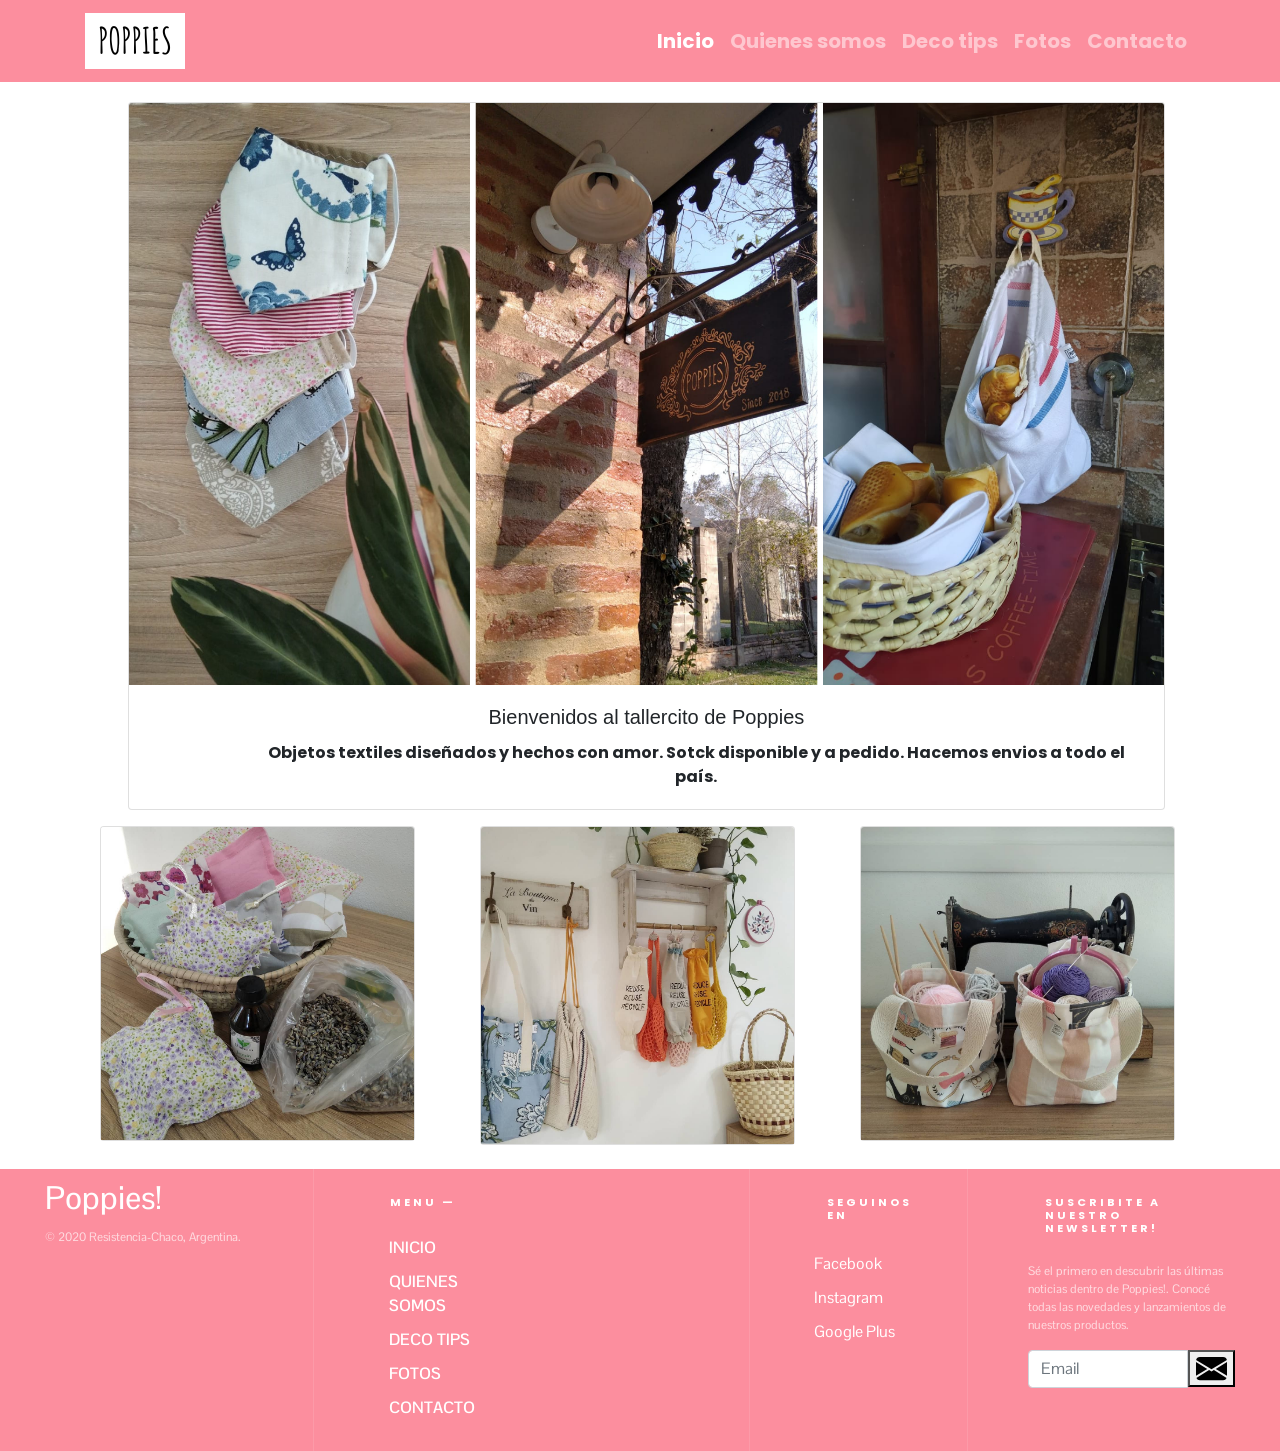
<file: index.html>
<!DOCTYPE html>
<html lang="en">
<head>
    <meta charset="UTF-8">
    <title>Poppies</title>
    <meta name="description" content="Bienvenidos a Poppies! Objetos diseñados y hechos con amor! Stock disponible y a pedido">
    <meta name="keywords" content="Poppies, tela, manualidades, resistencia, emprendimiento, home page, hecho a mano, con amor">
    <meta name="viewport" content="width=device-width, initial-scale=1, shrink-to-fit=no">
    <link rel="stylesheet" href="https://cdn.jsdelivr.net/npm/bootstrap@4.5.3/dist/css/bootstrap.min.css" integrity="sha384-TX8t27EcRE3e/ihU7zmQxVncDAy5uIKz4rEkgIXeMed4M0jlfIDPvg6uqKI2xXr2" crossorigin="anonymous">
    <link rel="stylesheet" href="scss/style.css">
    <link rel="icon" type="image/JPG" href="imagenes/logo3.png"/>
    <link href="https://fonts.googleapis.com/css2?family=Pontano+Sans&display=swap" rel="stylesheet">
    <link href="https://fonts.googleapis.com/css2?family=Amatic+SC:wght@400;700&family=Poppins:ital,wght@1,100&display=swap" rel="stylesheet">
</head>
<body>
    
    <nav class="navbar navbar-expand-lg navbar-dark bg-mio"><!--Inicio Menu nav-->
      <div class="container">
        <a class="navbar-brand" href="index.html">
              <img src="imagenes/marca.png" alt="">
            </a>
        <button class="navbar-toggler" type="button" data-toggle="collapse" data-target="#navbarResponsive" aria-controls="navbarResponsive" aria-expanded="false" aria-label="Toggle navigation">
              <span class="navbar-toggler-icon"></span>
            </button>
        <div class="collapse navbar-collapse" id="navbarResponsive">
          <ul class="navbar-nav ml-auto">
            <li class="nav-item active">
              <a class="nav-link" href="index.html">Inicio
                    <span class="sr-only">(current)</span>
                  </a>
            </li>
            <li class="nav-item">
              <a class="nav-link" href="quienessomos.html">Quienes somos </a>
            </li>
            <li class="nav-item">
              <a class="nav-link" href="productos.html">Deco tips</a>
            </li>
            <li class="nav-item">
              <a class="nav-link" href="fotos.html">Fotos</a>
            </li>
            <li class="nav-item">
              <a class="nav-link" href="contacto.html">Contacto</a>
            </li>
           
          </ul>
        </div>
      </div><!--Fin Menu Nav-->
    </nav>
    <div class="mioPrincipal"><!--Inicio imagen Principal-->
    <div class="card mb-3">
      <img class="card-img-top" src="imagenes/principal.png" alt="Card image cap">
      <div class="card-body">
        <h5 class="card-title">Bienvenidos al tallercito de Poppies</h5>
        <p class="card-text">Objetos textiles diseñados y hechos con amor. Sotck disponible y a pedido. Hacemos envios a todo el país.</p>
      </div>
    </div>
  </div><!--Fin Imagen Princial-->
  <div class="container"><!--Fotos principal-->

    <div class="card-deck row">
    
      <div class="col-xs-12 col-sm-6 col-md-4">
      <div class="card">
    
        <div class="view overlay">
          <a href="https://www.instagram.com/p/CIqY_SsgcA0/?utm_source=ig_web_copy_link"> 
            <img class="card-img-top" src="imagenes/insta1.jpeg" alt="Poppies">
          </a>
          
          </a>
        </div>
      </div>
      </div>
    
      <div class="col-xs-12 col-sm-6 col-md-4">
      <div class="card mb-4">
    
        <div class="view overlay">
          <a href="https://www.instagram.com/p/CHjSX4cAMLw/"> 
            <img class="card-img-top" src="imagenes/insta2.jpeg" alt="Card image cap">
          </a>
        </div>
      </div>
    </div>
    
    <div class="col-xs-12 col-sm-6 col-md-4">
      <div class="card mb-4">
    
        <div class="view overlay">
          <a href="https://www.instagram.com/p/CGsExP8Ahax/"> 
            <img class="card-img-top" src="imagenes/insta3.jpeg" alt="Card image cap">
          </a>
        
        </div>
      </div>
    </div>
    
    </div>
      
    </div><!--Fin fotos principal-->
  <footer class="footer-bs"><!--Inicio Footer-->
    <div class="row">
      <div class="col-md-3 footer-brand animated fadeInLeft">
          <h2>Poppies!</h2>
            <p>© 2020 Resistencia-Chaco, Argentina.</p>
        </div>
      <div class="col-md-4 footer-nav animated fadeInUp">
          <h4>Menu —</h4>
          <div class="col-md-6">
                <ul class="pages">
                    <li><a href="index.html">Inicio</a></li>
                    <li><a href="quienessomos.html">Quienes somos</a></li>
                    <li><a href="productos.html">Deco tips</a></li>
                    <li><a href="fotos.html">Fotos</a></li>
                    <li><a href="contacto.html">Contacto</a></li>
                </ul>
            </div>
        </div>
      <div class="col-md-2 footer-social animated fadeInDown">
          <h4>Seguinos en</h4>
          <ul>
              <li><a href="#">Facebook</a></li>
              <li><a href="#">Instagram</a></li>
              <li><a href="#">Google Plus</a></li>
            </ul>
        </div>
      <div class="col-md-3 footer-ns animated fadeInRight">
          <h4>Suscribite a nuestro Newsletter!</h4>
            <p>Sé el primero en descubrir las últimas noticias dentro de Poppies!. Conocé todas las novedades y lanzamientos de nuestros productos.</p>
            <p>
                <div class="input-group">
                  <input type="text" class="form-control" placeholder="Email">
                  <span class="input-group-btn">
                    <button><svg width="31px" height="31px" viewBox="0 0 16 16" class="bi bi-envelope-fill" fill="currentColor" xmlns="http://www.w3.org/2000/svg">
                      <path fill-rule="evenodd" d="M.05 3.555A2 2 0 0 1 2 2h12a2 2 0 0 1 1.95 1.555L8 8.414.05 3.555zM0 4.697v7.104l5.803-3.558L0 4.697zM6.761 8.83l-6.57 4.027A2 2 0 0 0 2 14h12a2 2 0 0 0 1.808-1.144l-6.57-4.027L8 9.586l-1.239-.757zm3.436-.586L16 11.801V4.697l-5.803 3.546z"/>
                    </svg>  </button>                
                  </span>
                </div>
             </p>
        </div>
    </div>
</footer><!--Fin Footer-->
  <script src="https://code.jquery.com/jquery-3.2.1.slim.min.js" integrity="sha384-KJ3o2DKtIkvYIK3UENzmM7KCkRr/rE9/Qpg6aAZGJwFDMVNA/GpGFF93hXpG5KkN" crossorigin="anonymous"></script>
  <script src="https://cdnjs.cloudflare.com/ajax/libs/popper.js/1.12.9/umd/popper.min.js" integrity="sha384-ApNbgh9B+Y1QKtv3Rn7W3mgPxhU9K/ScQsAP7hUibX39j7fakFPskvXusvfa0b4Q" crossorigin="anonymous"></script>
  <script src="https://maxcdn.bootstrapcdn.com/bootstrap/4.0.0/js/bootstrap.min.js" integrity="sha384-JZR6Spejh4U02d8jOt6vLEHfe/JQGiRRSQQxSfFWpi1MquVdAyjUar5+76PVCmYl" crossorigin="anonymous"></script>
</body>
</html>
</file>
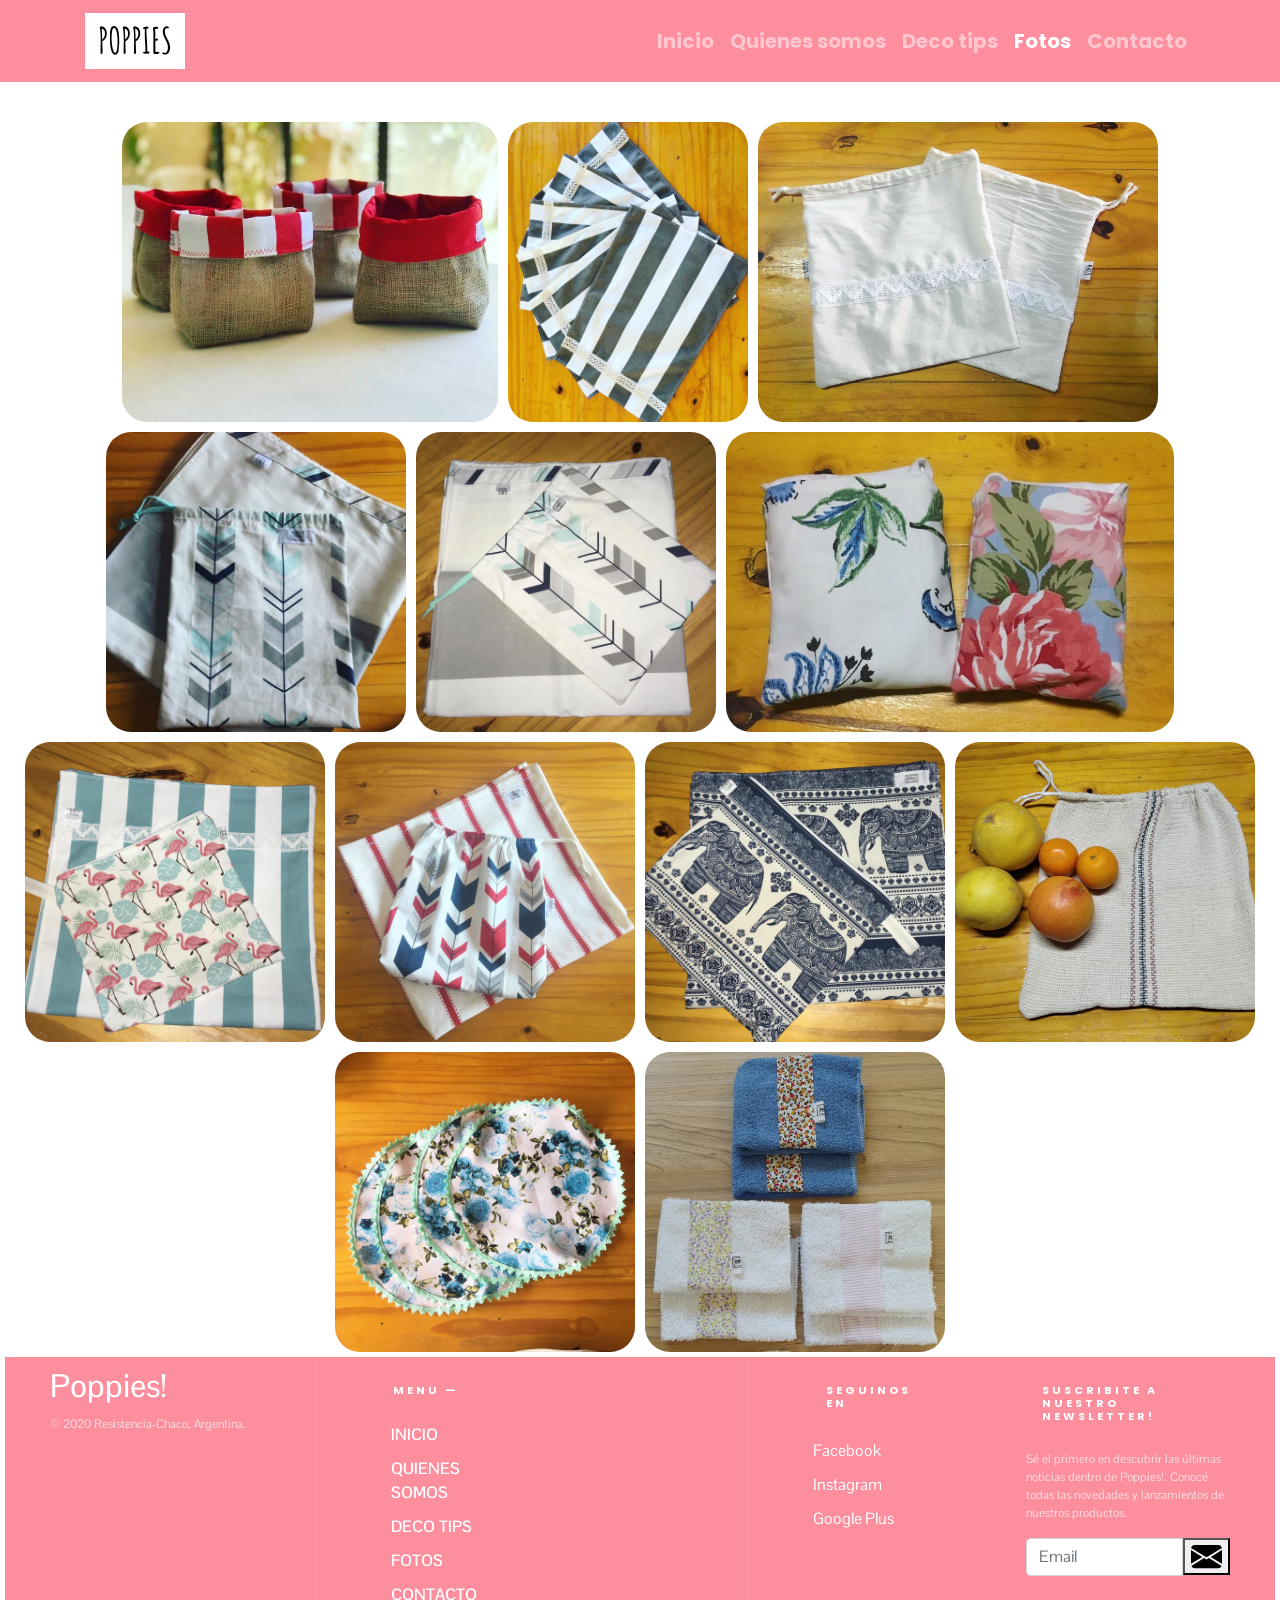
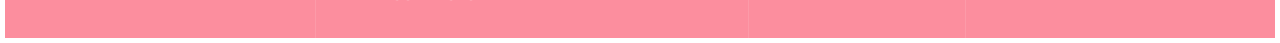
<file: fotos.html>
<!DOCTYPE html>
<html lang="en">
<head>
    <meta charset="UTF-8">
    <meta name="viewport" content="width=device-width, initial-scale=1.0">
    <title>Poppies - Fotos</title>
    <meta name="description" content="Bienvenidos a Poppies! Objetos diseñados y hechos con amor! Stock disponible y a pedido">
    <meta name="keywords" content="Poppies, tela, manualidades, resistencia, emprendimiento, fotos, hecho a mano, con amor">
    <link rel="stylesheet" href="https://cdn.jsdelivr.net/npm/bootstrap@4.5.3/dist/css/bootstrap.min.css" integrity="sha384-TX8t27EcRE3e/ihU7zmQxVncDAy5uIKz4rEkgIXeMed4M0jlfIDPvg6uqKI2xXr2" crossorigin="anonymous">
    <link rel="stylesheet" href="scss/style.css">
    <link rel="icon" type="image/JPG" href="imagenes/logo3.png"/>
    <link href="https://fonts.googleapis.com/css2?family=Pontano+Sans&display=swap" rel="stylesheet">
    <link href="https://fonts.googleapis.com/css2?family=Amatic+SC:wght@400;700&family=Poppins:ital,wght@1,100&display=swap" rel="stylesheet">
    
    <meta name="viewport" content="width=device-width, initial-scale=1"> 
</head>
<body>
    <header>

    </header>
      <nav class="navbar navbar-expand-lg navbar-dark bg-mio static-top"><!--Inicio Menu nav-->
        <div class="container">
          <a class="navbar-brand" href="index.html">
                <img src="imagenes/marca.png" alt="">
              </a>
          <button class="navbar-toggler" type="button" data-toggle="collapse" data-target="#navbarResponsive" aria-controls="navbarResponsive" aria-expanded="false" aria-label="Toggle navigation">
                <span class="navbar-toggler-icon"></span>
              </button>
          <div class="collapse navbar-collapse" id="navbarResponsive">
            <ul class="navbar-nav ml-auto">
              <li class="nav-item">
                <a class="nav-link" href="index.html">Inicio</a>
              </li>
              <li class="nav-item">
                <a class="nav-link" href="quienessomos.html">Quienes somos</a>
              </li>
              <li class="nav-item">
                <a class="nav-link" href="productos.html">Deco tips</a>
              </li>
              <li class="nav-item active">
                <a class="nav-link" href="fotos.html">Fotos
                      <span class="sr-only">(current)</span>
                    </a>
              </li>
              <li class="nav-item">
                <a class="nav-link" href="contacto.html">Contacto</a>
              </li>
             
            </ul>
          </div>
        </div>
      </nav><!--Fin Menu Nav-->
      <div class="galery-container">
        <div class="image">
          <img class="imgg" src="imagenes/img1.jpeg"
            alt="Imagen 1"
          />
        </div>
        <div class="image">
          <img class="imgg" src="imagenes/img2.jpeg"
            alt="Imagen 1"
          />
        </div> <div class="image">
          <img class="imgg" src="imagenes/img3.jpeg"
            alt="Imagen 1"
          />
        </div> <div class="image">
          <img class="imgg" src="imagenes/img4.jpeg"
            alt="Imagen 1"
          />
        </div> <div class="image">
          <img class="imgg" src="imagenes/img5.jpeg"
            alt="Imagen 1"
          />
        </div> <div class="image">
          <img class="imgg" src="imagenes/img6.jpeg"
            alt="Imagen 1"
          />
        </div> <div class="image">
          <img class="imgg" src="imagenes/img7.jpeg"
            alt="Imagen 1"
          />
        </div> <div class="image">
          <img class="imgg" src="imagenes/img8.jpeg"
            alt="Imagen 1"
          />
        </div> <div class="image">
          <img class="imgg" src="imagenes/img9.jpeg"
            alt="Imagen 1"
          />
        </div> <div class="image">
          <img class="imgg" src="imagenes/img10.jpeg"
            alt="Imagen 1"
          />
        </div> <div class="image">
          <img class="imgg" src="imagenes/img11.jpeg"
            alt="Imagen 1"
          />
        </div> <div class="image">
          <img class="imgg" src="imagenes/img12.jpeg"
            alt="Imagen 1"
          />
        </div>

      <footer class="footer-bs"><!--Inicio Footer-->
        <div class="row">
          <div class="col-md-3 footer-brand animated fadeInLeft">
              <h2>Poppies!</h2>
                <p>© 2020 Resistencia-Chaco, Argentina.</p>
            </div>
          <div class="col-md-4 footer-nav animated fadeInUp">
              <h4>Menu —</h4>
              <div class="col-md-6">
                    <ul class="pages">
                        <li><a href="index.html">Inicio</a></li>
                        <li><a href="quienessomos.html">Quienes somos</a></li>
                        <li><a href="productos.html">Deco tips</a></li>
                        <li><a href="fotos.html">Fotos</a></li>
                        <li><a href="contacto.html">Contacto</a></li>
                    </ul>
                </div>
            </div>
          <div class="col-md-2 footer-social animated fadeInDown">
              <h4>Seguinos en</h4>
              <ul>
                  <li><a href="#">Facebook</a></li>
                  <li><a href="#">Instagram</a></li>
                  <li><a href="#">Google Plus</a></li>
                </ul>
            </div>
          <div class="col-md-3 footer-ns animated fadeInRight">
              <h4>Suscribite a nuestro Newsletter!</h4>
                <p>Sé el primero en descubrir las últimas noticias dentro de Poppies!. Conocé todas las novedades y lanzamientos de nuestros productos.</p>
                <p>
                    <div class="input-group">
                      <input type="text" class="form-control" placeholder="Email">
                      <span class="input-group-btn">
                        <button><svg width="31px" height="31px" viewBox="0 0 16 16" class="bi bi-envelope-fill" fill="currentColor" xmlns="http://www.w3.org/2000/svg">
                          <path fill-rule="evenodd" d="M.05 3.555A2 2 0 0 1 2 2h12a2 2 0 0 1 1.95 1.555L8 8.414.05 3.555zM0 4.697v7.104l5.803-3.558L0 4.697zM6.761 8.83l-6.57 4.027A2 2 0 0 0 2 14h12a2 2 0 0 0 1.808-1.144l-6.57-4.027L8 9.586l-1.239-.757zm3.436-.586L16 11.801V4.697l-5.803 3.546z"/>
                        </svg>  </button>                
                      </span>
                    </div>
                 </p>
            </div>
        </div>
    </footer><!--Fin Footer-->
        <script src="https://code.jquery.com/jquery-3.2.1.slim.min.js" integrity="sha384-KJ3o2DKtIkvYIK3UENzmM7KCkRr/rE9/Qpg6aAZGJwFDMVNA/GpGFF93hXpG5KkN" crossorigin="anonymous"></script>
  <script src="https://cdnjs.cloudflare.com/ajax/libs/popper.js/1.12.9/umd/popper.min.js" integrity="sha384-ApNbgh9B+Y1QKtv3Rn7W3mgPxhU9K/ScQsAP7hUibX39j7fakFPskvXusvfa0b4Q" crossorigin="anonymous"></script>
  <script src="https://maxcdn.bootstrapcdn.com/bootstrap/4.0.0/js/bootstrap.min.js" integrity="sha384-JZR6Spejh4U02d8jOt6vLEHfe/JQGiRRSQQxSfFWpi1MquVdAyjUar5+76PVCmYl" crossorigin="anonymous"></script>
</body>

</html>
</file>
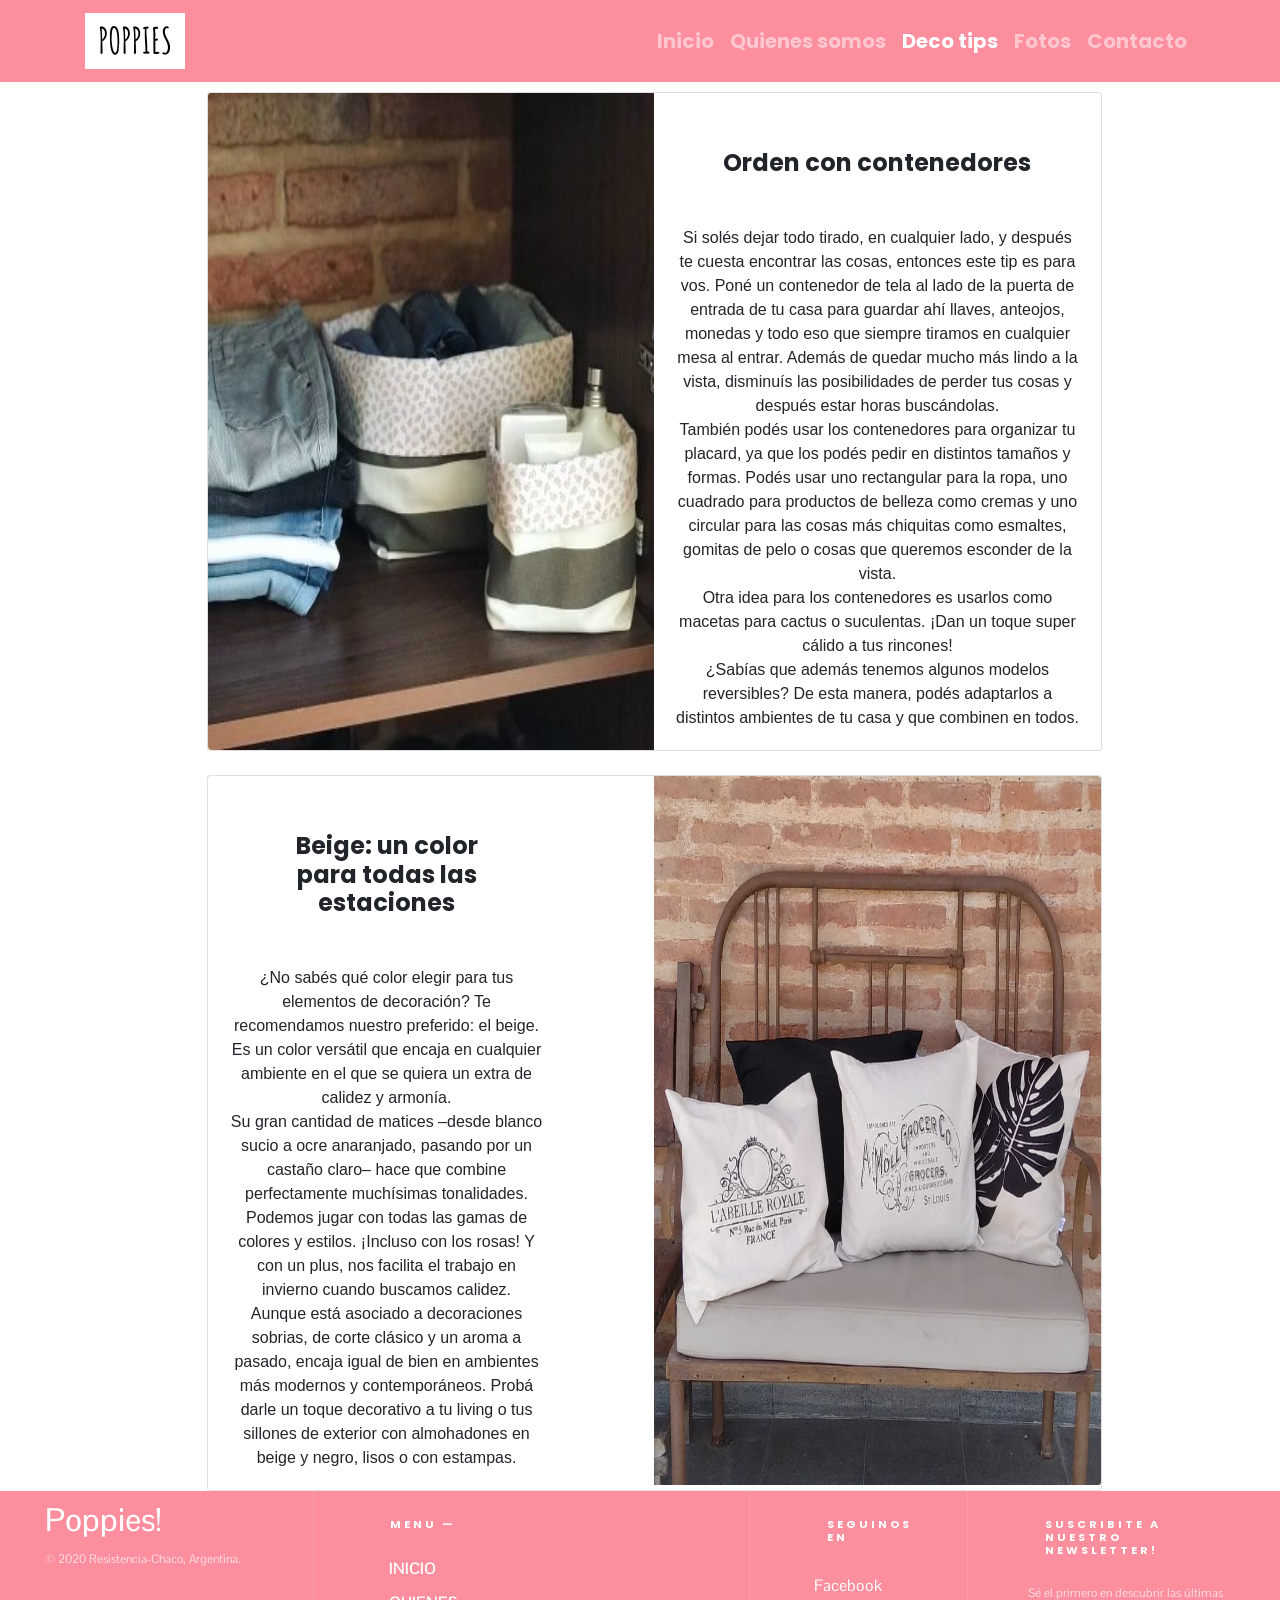
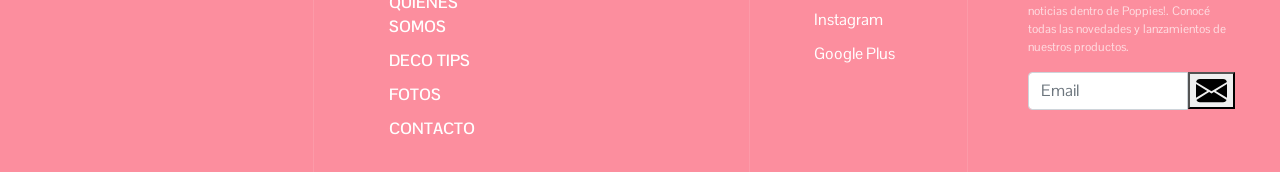
<file: productos.html>
<!DOCTYPE html>
<html lang="en">
<head>
    <meta charset="UTF-8">
    <meta name="viewport" content="width=device-width, initial-scale=1.0">
    <title>Poppies Deco - Tips!</title>
    <meta name="description" content="Bienvenidos a Poppies! Objetos diseñados y hechos con amor! Stock disponible y a pedido">
    <meta name="keywords" content="Poppies, tela, manualidades, resistencia, emprendimiento, deco tips, hecho a mano, con amor">
    <link rel="stylesheet" href="https://cdn.jsdelivr.net/npm/bootstrap@4.5.3/dist/css/bootstrap.min.css" integrity="sha384-TX8t27EcRE3e/ihU7zmQxVncDAy5uIKz4rEkgIXeMed4M0jlfIDPvg6uqKI2xXr2" crossorigin="anonymous">
    <link rel="stylesheet" href="scss/style.css">
    <link rel="icon" type="image/JPG" href="imagenes/logo3.png"/>
    <link href="https://fonts.googleapis.com/css2?family=Pontano+Sans&display=swap" rel="stylesheet">
    <link href="https://fonts.googleapis.com/css2?family=Amatic+SC:wght@400;700&family=Poppins:ital,wght@1,100&display=swap" rel="stylesheet">
    <meta name="viewport" content="width=device-width, initial-scale=1"> 
</head>
<body>
      <nav class="navbar navbar-expand-lg navbar-dark bg-mio static-top"><!--Inicio Menu nav-->
        <div class="container">
          <a class="navbar-brand" href="index.html">
                <img src="imagenes/marca.png" alt="">
              </a>
          <button class="navbar-toggler" type="button" data-toggle="collapse" data-target="#navbarResponsive" aria-controls="navbarResponsive" aria-expanded="false" aria-label="Toggle navigation">
                <span class="navbar-toggler-icon"></span>
              </button>
          <div class="collapse navbar-collapse" id="navbarResponsive">
            <ul class="navbar-nav ml-auto">
              <li class="nav-item">
                <a class="nav-link" href="index.html">Inicio</a>
              </li>
              <li class="nav-item">
                <a class="nav-link" href="quienessomos.html">Quienes somos</a>
              </li>
              <li class="nav-item active">
                <a class="nav-link" href="productos.html">Deco tips
                      <span class="sr-only">(current)</span>
                    </a>
              </li>
              <li class="nav-item">
                <a class="nav-link" href="fotos.html">Fotos</a>
              </li>
              <li class="nav-item">
                <a class="nav-link" href="contacto.html">Contacto</a>
              </li>
             
            </ul>
          </div>
        </div>
      </nav>  <!--Fin Menu Nav-->     
      <div class="container container__mio"><!--Inicio cards deco-->
    
        <div class="card card-horizontal card-responsive">
            <img class="card-img-top" src="imagenes/tip1.jpeg" alt="Card image cap">
            <div class="card-body">
                <h4 class="card-title">Orden con contenedores</h4>
                <div class="card-text-card">
                  Si solés dejar todo tirado, en cualquier lado, y después te cuesta encontrar las cosas, entonces este tip es para vos. 
                  Poné un contenedor de tela al lado de la puerta de entrada de tu casa para guardar ahí llaves, anteojos, monedas y todo eso que siempre tiramos en cualquier mesa al entrar. Además de quedar mucho más lindo a la vista, disminuís las posibilidades de perder tus cosas y después estar horas buscándolas. 
                  <div>También podés usar los contenedores para organizar tu placard, ya que los podés pedir en distintos tamaños y formas. Podés usar uno rectangular para la ropa, uno cuadrado para productos de belleza como cremas y uno circular para las cosas más chiquitas como esmaltes, gomitas de pelo o cosas que queremos esconder de la vista.</div>
                  <div>Otra idea para los contenedores es usarlos como macetas para cactus o suculentas. ¡Dan un toque super cálido a tus rincones!</div>
                  <div>¿Sabías que además tenemos algunos modelos reversibles? De esta manera, podés adaptarlos a distintos ambientes de tu casa y que combinen en todos.</div>
                </div>
            </div>
        </div>
    
<br />


<div class="card card-horizontal card-responsive">
            <div class="card-body">
                <h4 class="card-title">Beige: un color para todas las estaciones</h4>
                <div class="card-text-card">
                  ¿No sabés qué color elegir para tus elementos de decoración? Te recomendamos nuestro preferido: el beige. Es un color versátil que encaja en cualquier ambiente en el que se quiera un extra de calidez y armonía. 
                  <div>Su gran cantidad de matices –desde blanco sucio a ocre anaranjado, pasando por un castaño claro– hace que combine perfectamente muchísimas tonalidades. Podemos jugar con todas las gamas de colores y estilos. ¡Incluso con los rosas! Y con un plus, nos facilita el trabajo en invierno cuando buscamos calidez. </div>
                  Aunque está asociado a decoraciones sobrias, de corte clásico y un aroma a pasado, encaja igual de bien en ambientes más modernos y contemporáneos. 
                  Probá darle un toque decorativo a tu living o tus sillones de exterior con almohadones en beige y negro, lisos o con estampas.
                </div>
            </div>
            <img class="card-img-bottom" src="imagenes/tip3.jpeg" alt="Card image cap">
        </div>

</div><!--Fin cards deco-->
    
<footer class="footer-bs"><!--Inicio Footer-->
  <div class="row">
    <div class="col-md-3 footer-brand animated fadeInLeft">
        <h2>Poppies!</h2>
          <p>© 2020 Resistencia-Chaco, Argentina.</p>
      </div>
    <div class="col-md-4 footer-nav animated fadeInUp">
        <h4>Menu —</h4>
        <div class="col-md-6">
              <ul class="pages">
                  <li><a href="index.html">Inicio</a></li>
                  <li><a href="quienessomos.html">Quienes somos</a></li>
                  <li><a href="productos.html">Deco tips</a></li>
                  <li><a href="fotos.html">Fotos</a></li>
                  <li><a href="contacto.html">Contacto</a></li>
              </ul>
          </div>
      </div>
    <div class="col-md-2 footer-social animated fadeInDown">
        <h4>Seguinos en</h4>
        <ul>
            <li><a href="#">Facebook</a></li>
            <li><a href="#">Instagram</a></li>
            <li><a href="#">Google Plus</a></li>
          </ul>
      </div>
    <div class="col-md-3 footer-ns animated fadeInRight">
        <h4>Suscribite a nuestro Newsletter!</h4>
          <p>Sé el primero en descubrir las últimas noticias dentro de Poppies!. Conocé todas las novedades y lanzamientos de nuestros productos.</p>
          <p>
              <div class="input-group">
                <input type="text" class="form-control" placeholder="Email">
                <span class="input-group-btn">
                  <button><svg width="31px" height="31px" viewBox="0 0 16 16" class="bi bi-envelope-fill" fill="currentColor" xmlns="http://www.w3.org/2000/svg">
                    <path fill-rule="evenodd" d="M.05 3.555A2 2 0 0 1 2 2h12a2 2 0 0 1 1.95 1.555L8 8.414.05 3.555zM0 4.697v7.104l5.803-3.558L0 4.697zM6.761 8.83l-6.57 4.027A2 2 0 0 0 2 14h12a2 2 0 0 0 1.808-1.144l-6.57-4.027L8 9.586l-1.239-.757zm3.436-.586L16 11.801V4.697l-5.803 3.546z"/>
                  </svg>  </button>                
                </span>
              </div>
           </p>
      </div>
  </div>
</footer><!--Fin Footer-->
    <script src="https://code.jquery.com/jquery-3.2.1.slim.min.js" integrity="sha384-KJ3o2DKtIkvYIK3UENzmM7KCkRr/rE9/Qpg6aAZGJwFDMVNA/GpGFF93hXpG5KkN" crossorigin="anonymous"></script>
  <script src="https://cdnjs.cloudflare.com/ajax/libs/popper.js/1.12.9/umd/popper.min.js" integrity="sha384-ApNbgh9B+Y1QKtv3Rn7W3mgPxhU9K/ScQsAP7hUibX39j7fakFPskvXusvfa0b4Q" crossorigin="anonymous"></script>
  <script src="https://maxcdn.bootstrapcdn.com/bootstrap/4.0.0/js/bootstrap.min.js" integrity="sha384-JZR6Spejh4U02d8jOt6vLEHfe/JQGiRRSQQxSfFWpi1MquVdAyjUar5+76PVCmYl" crossorigin="anonymous"></script>
</body>
</html>
</file>
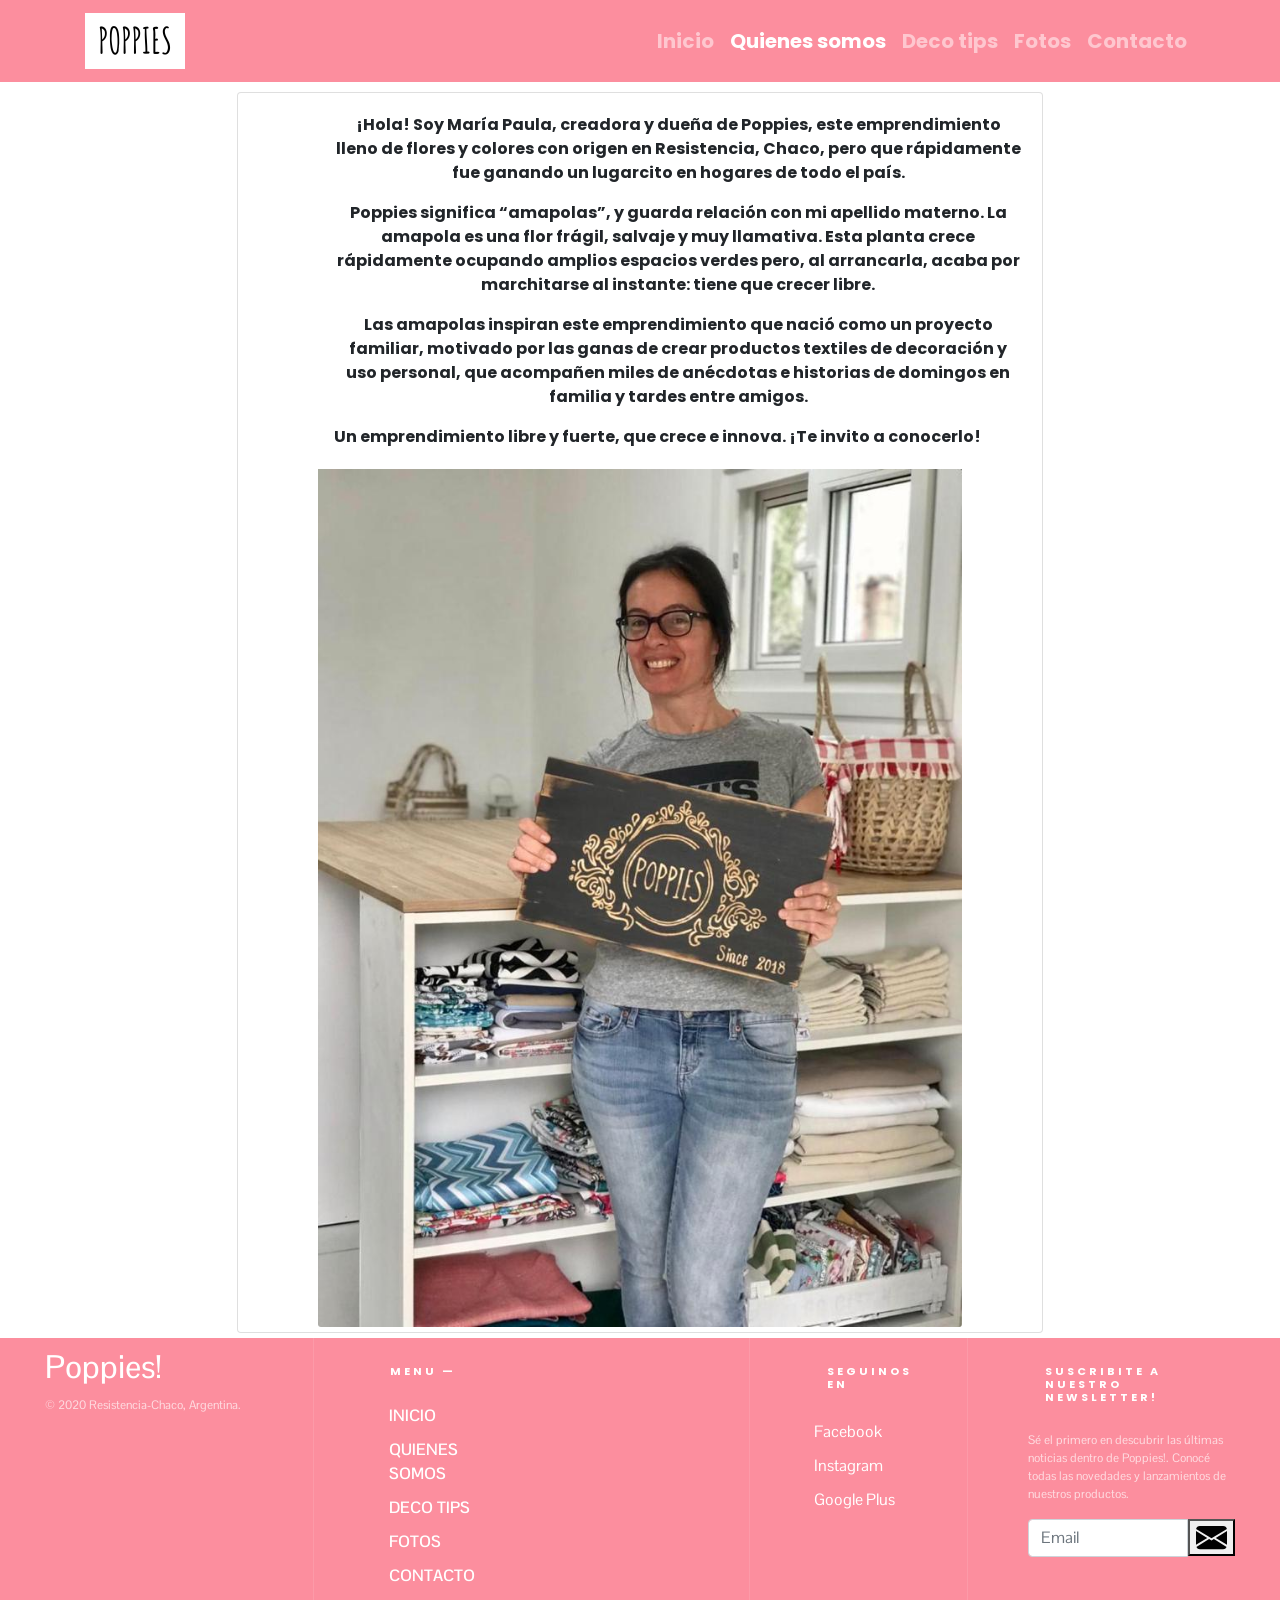
<file: quienessomos.html>
<!DOCTYPE html>
<html lang="en">
<head>
    <meta charset="UTF-8">
    <meta name="viewport" content="width=device-width, initial-scale=1.0">
    <title>Poppies - Nuestra historia!</title>
    <meta name="description" content="Bienvenidos a Poppies! Objetos diseñados y hechos con amor! Stock disponible y a pedido">
    <meta name="keywords" content="Poppies, tela, manualidades, resistencia, emprendimiento, nuestra historia, quienes somos, hecho a mano, con amor">
    <link rel="stylesheet" href="https://cdn.jsdelivr.net/npm/bootstrap@4.5.3/dist/css/bootstrap.min.css" integrity="sha384-TX8t27EcRE3e/ihU7zmQxVncDAy5uIKz4rEkgIXeMed4M0jlfIDPvg6uqKI2xXr2" crossorigin="anonymous">
    <link rel="stylesheet" href="scss/style.css">
    <link rel="icon" type="image/JPG" href="imagenes/logo3.png"/>
    <link href="https://fonts.googleapis.com/css2?family=Pontano+Sans&display=swap" rel="stylesheet">
    <link href="https://fonts.googleapis.com/css2?family=Amatic+SC:wght@400;700&family=Poppins:ital,wght@1,100&display=swap" rel="stylesheet">
    <meta name="viewport" content="width=device-width, initial-scale=1"> 
</head>
<body>
      <nav class="navbar navbar-expand-lg navbar-dark bg-mio static-top"><!--Inicio Menu nav-->
        <div class="container">
          <a class="navbar-brand" href="index.html">
                <img src="imagenes/marca.png" alt="">
              </a>
          <button class="navbar-toggler" type="button" data-toggle="collapse" data-target="#navbarResponsive" aria-controls="navbarResponsive" aria-expanded="false" aria-label="Toggle navigation">
                <span class="navbar-toggler-icon"></span>
              </button>
          <div class="collapse navbar-collapse" id="navbarResponsive">
            <ul class="navbar-nav ml-auto">
              <li class="nav-item">
                <a class="nav-link" href="index.html">Inicio</a>
              </li>
              <li class="nav-item active">
                <a class="nav-link" href="quienessomos.html">Quienes somos
                      <span class="sr-only">(current)</span>
                    </a>
              </li>
              <li class="nav-item">
                <a class="nav-link" href="productos.html">Deco tips</a>
              </li>
              <li class="nav-item">
                <a class="nav-link" href="fotos.html">Fotos</a>
              </li>
              <li class="nav-item">
                <a class="nav-link" href="contacto.html">Contacto</a>
              </li>
             
            </ul>
          </div>
        </div>
      </nav><!--Fin Menu Nav-->
   
      <section class="quienes"><!--Inicio card quienes somos-->
        <div class="card card__mio">
            <div class="card-body">
              
              <p class="card-text">¡Hola! Soy María Paula, creadora y dueña de Poppies, este emprendimiento lleno de flores y colores con origen en Resistencia, Chaco, pero que rápidamente fue ganando un lugarcito en hogares de todo el país.</p>
              <p class="card-text">Poppies significa “amapolas”, y guarda relación con mi apellido materno. La amapola es una flor frágil, salvaje y muy llamativa. Esta planta crece rápidamente ocupando amplios espacios verdes pero, al arrancarla, acaba por marchitarse al instante: tiene que crecer libre.</p>
              <p class="card-text">Las amapolas inspiran este emprendimiento que nació como un proyecto familiar, motivado por las ganas de crear productos textiles de decoración y uso personal, que acompañen miles de anécdotas e historias de domingos en familia y tardes entre amigos.</p>
              <p class="card-text">Un emprendimiento libre y fuerte, que crece e innova. ¡Te invito a conocerlo!</p>

            </div>
            <img class="card-img-bottom"  src="imagenes/mp1.jpeg" alt="Card image cap">
          </div>
        
        </div>
    

    </section><!--Fin quienes somos card-->
    <footer class="footer-bs"><!--Inicio Footer-->
      <div class="row">
        <div class="col-md-3 footer-brand animated fadeInLeft">
            <h2>Poppies!</h2>
              <p>© 2020 Resistencia-Chaco, Argentina.</p>
          </div>
        <div class="col-md-4 footer-nav animated fadeInUp">
            <h4>Menu —</h4>
            <div class="col-md-6">
                  <ul class="pages">
                      <li><a href="index.html">Inicio</a></li>
                      <li><a href="quienessomos.html">Quienes somos</a></li>
                      <li><a href="productos.html">Deco tips</a></li>
                      <li><a href="fotos.html">Fotos</a></li>
                      <li><a href="contacto.html">Contacto</a></li>
                  </ul>
              </div>
          </div>
        <div class="col-md-2 footer-social animated fadeInDown">
            <h4>Seguinos en</h4>
            <ul>
                <li><a href="#">Facebook</a></li>
                <li><a href="#">Instagram</a></li>
                <li><a href="#">Google Plus</a></li>
              </ul>
          </div>
        <div class="col-md-3 footer-ns animated fadeInRight">
            <h4>Suscribite a nuestro Newsletter!</h4>
              <p>Sé el primero en descubrir las últimas noticias dentro de Poppies!. Conocé todas las novedades y lanzamientos de nuestros productos.</p>
              <p>
                  <div class="input-group">
                    <input type="text" class="form-control" placeholder="Email">
                    <span class="input-group-btn">
                      <button><svg width="31px" height="31px" viewBox="0 0 16 16" class="bi bi-envelope-fill" fill="currentColor" xmlns="http://www.w3.org/2000/svg">
                        <path fill-rule="evenodd" d="M.05 3.555A2 2 0 0 1 2 2h12a2 2 0 0 1 1.95 1.555L8 8.414.05 3.555zM0 4.697v7.104l5.803-3.558L0 4.697zM6.761 8.83l-6.57 4.027A2 2 0 0 0 2 14h12a2 2 0 0 0 1.808-1.144l-6.57-4.027L8 9.586l-1.239-.757zm3.436-.586L16 11.801V4.697l-5.803 3.546z"/>
                      </svg>  </button>                
                    </span>
                  </div>
               </p>
          </div>
      </div>
  </footer><!--Fin Footer-->
      <script src="https://code.jquery.com/jquery-3.2.1.slim.min.js" integrity="sha384-KJ3o2DKtIkvYIK3UENzmM7KCkRr/rE9/Qpg6aAZGJwFDMVNA/GpGFF93hXpG5KkN" crossorigin="anonymous"></script>
  <script src="https://cdnjs.cloudflare.com/ajax/libs/popper.js/1.12.9/umd/popper.min.js" integrity="sha384-ApNbgh9B+Y1QKtv3Rn7W3mgPxhU9K/ScQsAP7hUibX39j7fakFPskvXusvfa0b4Q" crossorigin="anonymous"></script>
  <script src="https://maxcdn.bootstrapcdn.com/bootstrap/4.0.0/js/bootstrap.min.js" integrity="sha384-JZR6Spejh4U02d8jOt6vLEHfe/JQGiRRSQQxSfFWpi1MquVdAyjUar5+76PVCmYl" crossorigin="anonymous"></script>
</body>
</html>
</file>
<file: scss/style.css>
section, footer {
  font-family: 'Pontano Sans', sans-serif;
  margin: auto;
}

/**Logo principal**/
.logo {
  background-image: url(../imagenes/logo3.png);
  background-size: cover;
  width: 180px;
  height: 100px;
  margin: auto;
}

/**Fin logo princial**/
/**Menu**/
.bg-mio {
  background-color: #fc8e9e;
}

.navbar {
  font-size: 20px;
  font-family: 'Poppins';
  font-weight: bold;
}

/**Fin Menu**/
/**Imagenes Inicio**/
.card {
  width: 90%;
  text-align: center;
  display: -webkit-box;
  display: -ms-flexbox;
  display: flex;
}

.card-img-top {
  display: -webkit-box;
  display: -ms-flexbox;
  display: flex;
}

.mioPrincipal {
  display: -webkit-box;
  display: -ms-flexbox;
  display: flex;
  margin-left: 10%;
  margin-top: 20px;
}

.card-text {
  text-align: center;
  margin-left: 10%;
}

/**Fin Imagenes Inicio**/
/**Galeria imgenes**/
.galery-container {
  display: -webkit-box;
  display: -ms-flexbox;
  display: flex;
  -ms-flex-wrap: wrap;
      flex-wrap: wrap;
  margin: 0 auto;
  padding: 5px;
  width: 100%;
  -webkit-box-pack: center;
      -ms-flex-pack: center;
          justify-content: center;
  margin-top: 30px;
}

.image {
  -webkit-transition: all 0.5s;
  transition: all 0.5s;
  height: 300px;
  width: auto;
  margin: 5px;
  border-radius: 25px;
  /* box-shadow: 0px 0px 5px 5px rgba(184, 184, 184, 1); */
}

.imgg {
  height: 100%;
  margin: auto;
  max-width: 100%;
  -o-object-fit: cover;
     object-fit: cover;
  border-radius: 25px;
}

.imgg:hover {
  -webkit-transform: scale(1.3);
          transform: scale(1.3);
  -webkit-transition: all 0.8s ease;
  transition: all 0.8s ease;
  z-index: 2;
  padding: 0;
  margin: 0;
  opacity: 1;
}

/*fin galeria fotos*/
/*imagenes index*/
.botonmio {
  background-color: #fc8e9e;
  text-decoration: none;
}

/* Contact Form */
.content, h4 {
  max-width: 1170px;
  margin-left: auto;
  margin-right: auto;
  padding: 1.5em;
  font-family: 'Poppins';
  font-weight: bolder;
}

.contact-form form {
  display: -ms-grid;
  display: grid;
  -ms-grid-columns: 1fr 1fr;
      grid-template-columns: 1fr 1fr;
}

.contact-form form .block {
  -ms-grid-column: 1;
  -ms-grid-column-span: 2;
  grid-column: 1 / 3;
}

.contact-form form p {
  margin: 0;
  padding: 1em;
}

.contact-form form button,
.contact-form form input,
.contact-form form textarea {
  width: 100%;
  padding: 0.7em;
  border: none;
  background: none;
  outline: 0;
  color: black;
  border-bottom: 1px solid #fc8e9e;
}

.contact-form form button {
  background-color: #fc8e9e;
  color: #000;
  border: 0;
  text-transform: uppercase;
  padding: 1em;
}

.contact-form form button:hover,
.contact-form form button:focus {
  background-color: #1a1718;
  color: #fc8e9e;
  -webkit-transition: background-color 1s ease-out;
  transition: background-color 1s ease-out;
  outline: 0;
}

.contact-info {
  background-color: #fc8e9e;
}

.contact-info h4,
.contact-info ul,
.contact-info p {
  text-align: center;
  margin: 0 0 1rem 0;
}

.contact-info ul {
  list-style-type: none;
}

.contact-info ul li {
  padding: 0 0 1em 0;
}

.contactonew {
  font-size: 25px;
}

/* Large Screen */
@media (min-width: 700px) {
  .contact-wrapper {
    display: -ms-grid;
    display: grid;
    -ms-grid-columns: 2fr 1fr;
        grid-template-columns: 2fr 1fr;
  }
  .contact-wrapper > * {
    padding: 2em;
  }
  .contact-info h4,
  .contact-info ul,
  .contact-info p {
    padding: 1em;
  }
}

/**Fin formulario**/
/**Footer**/
.footer-bs {
  background-color: #fc8e9e;
  color: white;
}

.footer-bs .footer-brand, .footer-bs .footer-nav, .footer-bs .footer-social, .footer-bs .footer-ns {
  padding: 10px 60px;
}

.footer-bs .footer-nav, .footer-bs .footer-social, .footer-bs .footer-ns {
  border-color: transparent;
}

.footer-bs .footer-brand h2 {
  margin: 0px 0px 10px;
}

.footer-bs .footer-brand p {
  font-size: 12px;
  color: rgba(255, 255, 255, 0.7);
}

.footer-bs .footer-nav ul.pages {
  list-style: none;
  padding: 0px;
}

.footer-bs .footer-nav ul.pages li {
  padding: 5px 0px;
}

.footer-bs .footer-nav ul.pages a {
  color: white;
  font-weight: bold;
  text-transform: uppercase;
}

.footer-bs .footer-nav ul.pages a:hover {
  color: rgba(255, 255, 255, 0.8);
  text-decoration: none;
}

.footer-bs .footer-nav h4 {
  font-size: 11px;
  text-transform: uppercase;
  letter-spacing: 3px;
  margin-bottom: 5px;
}

.footer-bs .footer-nav ul.list {
  list-style: none;
  padding: 0px;
}

.footer-bs .footer-nav ul.list li {
  padding: 5px 0px;
}

.footer-bs .footer-nav ul.list a {
  color: rgba(255, 255, 255, 0.8);
}

.footer-bs .footer-nav ul.list a:hover {
  color: rgba(255, 255, 255, 0.6);
  text-decoration: none;
}

.footer-bs .footer-social ul {
  list-style: none;
  padding: 0px;
}

.footer-bs .footer-social h4 {
  font-size: 11px;
  text-transform: uppercase;
  letter-spacing: 3px;
}

.footer-bs .footer-social li {
  padding: 5px 4px;
}

.footer-bs .footer-social a {
  color: white;
}

.footer-bs .footer-social a:hover {
  color: rgba(255, 255, 255, 0.8);
  text-decoration: none;
}

.footer-bs .footer-ns h4 {
  font-size: 11px;
  text-transform: uppercase;
  letter-spacing: 3px;
  margin-bottom: 10px;
}

.footer-bs .footer-ns p {
  font-size: 12px;
  color: rgba(255, 255, 255, 0.7);
}

@media (min-width: 768px) {
  .footer-bs .footer-nav, .footer-bs .footer-social, .footer-bs .footer-ns {
    border-left: solid 1px rgba(255, 255, 255, 0.1);
  }
}

/**Fin footer**/
/**Quienes somos**/
.card-text {
  font-family: 'Poppins';
  font-weight: bold;
  text-align: center;
  display: -webkit-box;
  display: -ms-flexbox;
  display: flex;
}

.quienes {
  width: 70%;
  display: -webkit-box;
  display: -ms-flexbox;
  display: flex;
  -webkit-box-align: center;
  -ms-flex-align: center;
  align-items: center;
  -webkit-box-pack: center;
  -ms-flex-pack: center;
  justify-content: center;
  margin-bottom: 5px;
  margin-top: 10px;
}

.card-img-bottom {
  width: 80%;
  margin-left: 10%;
  margin-bottom: 5px;
}

/**Fin quienes somos**/
/**Deco tips!**/
.card-text-card {
  font-size: 16px;
}

.container__mio {
  width: 80%;
  margin-left: 15%;
  margin-top: 10px;
}

h4 {
  margin-top: 0;
  font-family: "Poppins";
}

.card.card-horizontal {
  -ms-flex-direction: row;
  flex-direction: row;
  -webkit-box-orient: horizontal;
}

.card.card-horizontal .card-img-top {
  border-top-right-radius: 0;
  border-bottom-left-radius: 0.25rem;
  max-width: 50%;
}

.card.card-horizontal .card-img-bottom {
  border-top-right-radius: 0.25rem;
  border-bottom-left-radius: 0;
  max-width: 50%;
}

@media (max-width: 991px) {
  .card.card-responsive.card-horizontal {
    -ms-flex-direction: column;
    flex-direction: column;
    -webkit-box-orient: vertical;
  }
  .card.card-responsive.card-horizontal .card-img-top {
    border-top-right-radius: 0.25rem;
    border-top-left-radius: 0.25rem;
    border-bottom-left-radius: 0;
    max-width: 100%;
  }
  .card.card-responsive.card-horizontal .card-img-bottom {
    border-top-right-radius: 0;
    border-bottom-left-radius: 0.25rem;
    border-bottom-right-radius: 0.25rem;
    max-width: 100%;
  }
  .contacto {
    display: -webkit-box;
    display: -ms-flexbox;
    display: flex;
    -webkit-box-orient: vertical;
    -webkit-box-direction: normal;
        -ms-flex-direction: column;
            flex-direction: column;
  }
  .mapa__contacto {
    -webkit-box-pack: center;
        -ms-flex-pack: center;
            justify-content: center;
    text-align: center;
  }
  .datos__empresa {
    -webkit-box-pack: center;
        -ms-flex-pack: center;
            justify-content: center;
    text-align: center;
  }
}

/**Fin deco tips**/
/**Social media**/
@media (max-width: 600px) {
  .card-img-bottom {
    width: 80%;
    margin-left: 10%;
  }
  .mapa {
    width: 80%;
  }
}
/*# sourceMappingURL=style.css.map */
</file>
